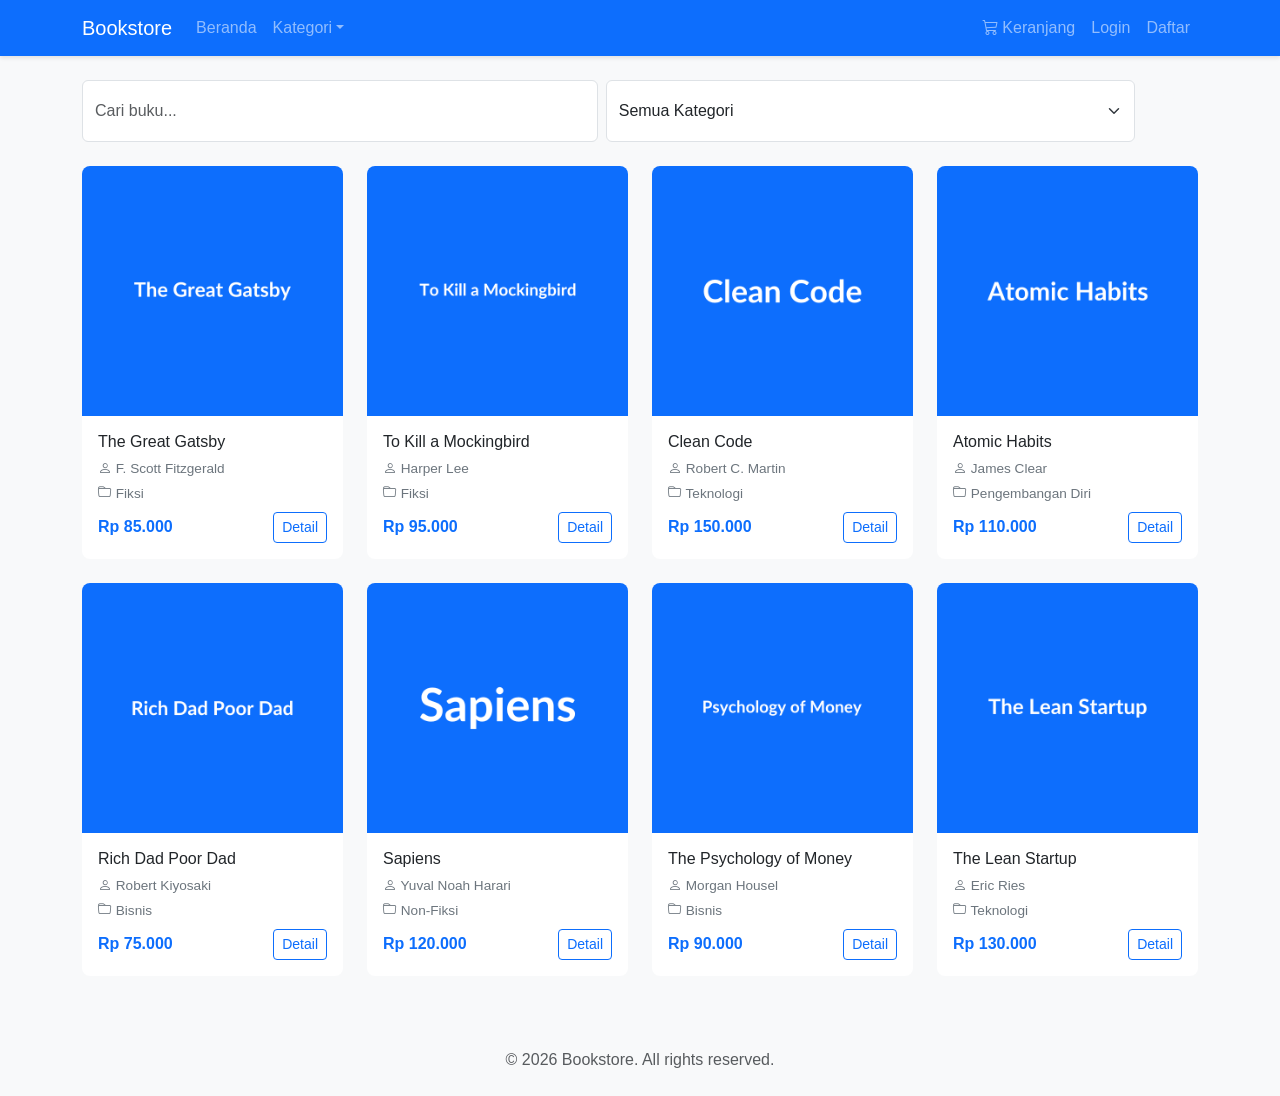
<file: index.html>
<!DOCTYPE html>
<html lang="id">
<head>
    <meta charset="UTF-8">
    <meta name="viewport" content="width=device-width, initial-scale=1.0">
    <title>Bookstore</title>
    <link href="https://cdn.jsdelivr.net/npm/bootstrap@5.3.0/dist/css/bootstrap.min.css" rel="stylesheet">
    <link rel="stylesheet" href="https://cdn.jsdelivr.net/npm/bootstrap-icons@1.10.0/font/bootstrap-icons.css">
    <link rel="stylesheet" href="assets/css/style.css">
</head>
<body>

<div id="site-header"></div>
<main class="container my-4" id="main"></main>
<div id="site-footer"></div>

<script src="https://cdn.jsdelivr.net/npm/bootstrap@5.3.0/dist/js/bootstrap.bundle.min.js"></script>
<script src="assets/js/app.js"></script>
<script>
(function () {

App.layout(false);
var main = document.getElementById('main');

var q = new URLSearchParams(location.search);
var search = (q.get('search') || '').trim();
var category = parseInt(q.get('category'), 10) || 0;
var d = App.db();
var cats = d.categories.slice().sort(function (a, b) { return a.name.localeCompare(b.name); });
var books = d.books.filter(function (b) {
    if (search && b.title.toLowerCase().indexOf(search.toLowerCase()) < 0) return false;
    if (category > 0 && b.category_id != category) return false;
    return true;
}).sort(function (a, b) { return a.created_at < b.created_at ? 1 : a.created_at > b.created_at ? -1 : a.id - b.id; });

var html = '<div class="row mb-4"><div class="col-12">' +
    '<form method="GET" action="index.html" class="d-flex gap-2">' +
    '<input type="text" name="search" class="form-control" placeholder="Cari buku..." value="' + App.esc(search) + '">' +
    '<select name="category" class="form-select" onchange="this.form.submit()"><option value="0">Semua Kategori</option>' +
    cats.map(function (c) { return '<option value="' + c.id + '"' + (category == c.id ? ' selected' : '') + '>' + App.esc(c.name) + '</option>'; }).join('') +
    '</select><button type="submit" class="btn btn-outline-light"><i class="bi bi-search"></i> Cari</button></form></div></div>';

var flash = App.getFlash('message');
if (flash) html += '<div class="alert alert-success alert-dismissible fade show flash-message" role="alert">' + flash +
    '<button type="button" class="btn-close" data-bs-dismiss="alert"></button></div>';

if (books.length) {
    html += '<div class="row row-cols-1 row-cols-sm-2 row-cols-md-3 row-cols-lg-4 g-4">' + books.map(function (b) {
        return '<div class="col"><div class="card book-card h-100">' +
            '<img src="' + App.imgSrc(b.image) + '" class="book-img card-img-top" alt="' + App.esc(b.title) + '">' +
            '<div class="card-body d-flex flex-column"><h6 class="card-title">' + App.esc(b.title) + '</h6>' +
            '<p class="book-meta mb-1"><i class="bi bi-person"></i> ' + App.esc(b.author) + '</p>' +
            '<p class="book-meta mb-2"><i class="bi bi-folder"></i> ' + App.esc(App.catName(b.category_id)) + '</p>' +
            '<div class="mt-auto d-flex justify-content-between align-items-center">' +
            '<span class="book-price">' + App.rp(b.price) + '</span>' +
            '<a href="detail.html?id=' + b.id + '" class="btn btn-sm btn-outline-primary">Detail</a></div></div></div></div>';
    }).join('') + '</div>';
} else {
    html += '<div class="text-center py-5"><i class="bi bi-book display-1 text-muted"></i><p class="text-muted mt-3">Tidak ada buku ditemukan.</p></div>';
}
main.innerHTML = html;

})();
</script>
</body>
</html>
</file>
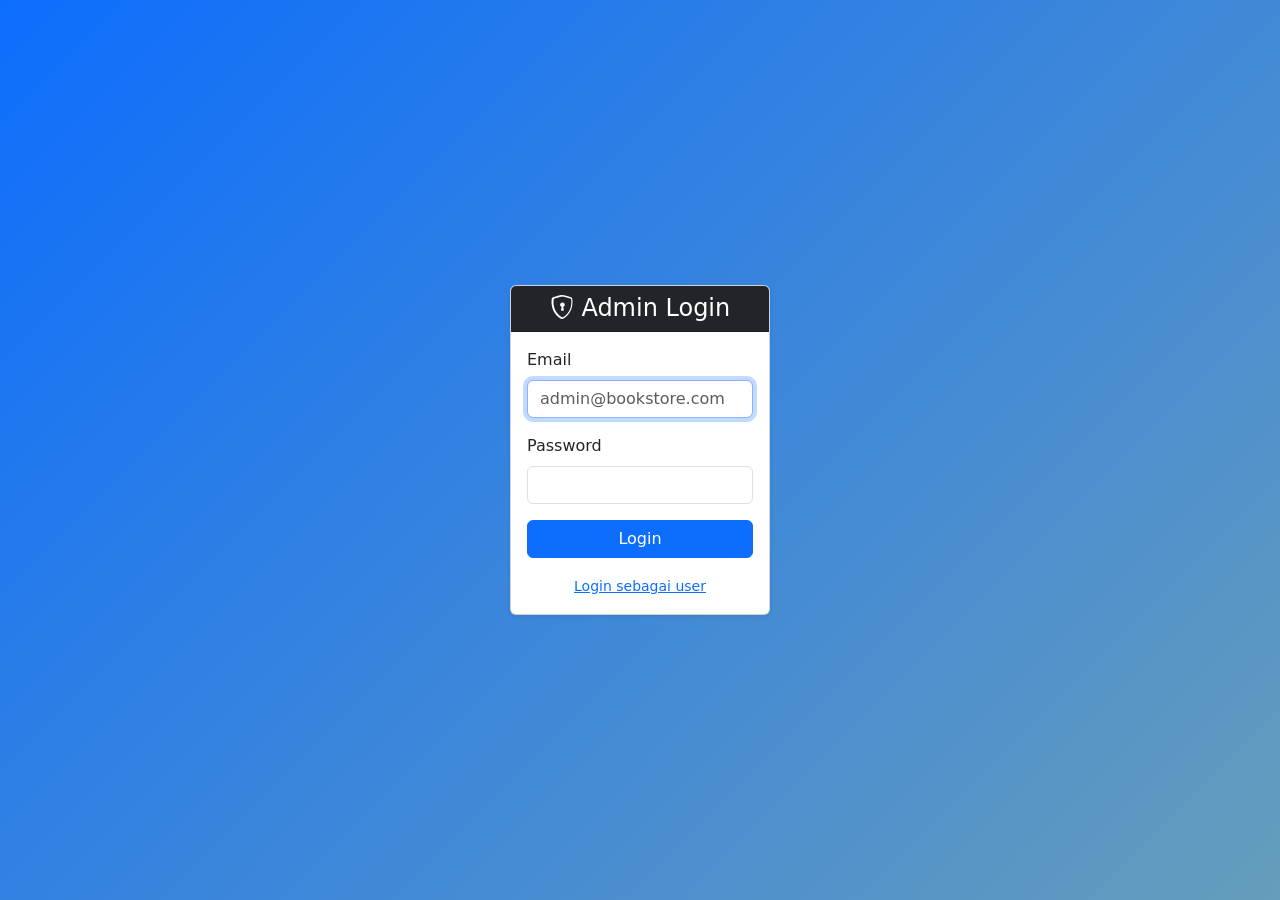
<file: admin/index.html>
<!DOCTYPE html>
<html lang="id">
<head>
    <meta charset="UTF-8">
    <meta name="viewport" content="width=device-width, initial-scale=1.0">
    <title>Admin Panel - Bookstore</title>
    <link href="https://cdn.jsdelivr.net/npm/bootstrap@5.3.0/dist/css/bootstrap.min.css" rel="stylesheet">
    <link rel="stylesheet" href="https://cdn.jsdelivr.net/npm/bootstrap-icons@1.10.0/font/bootstrap-icons.css">
    <link rel="stylesheet" href="../assets/css/style.css">
</head>
<body>

<div id="site-header"></div>
<div class="container-fluid my-4" id="main"></div>
<div id="site-footer"></div>

<script src="https://cdn.jsdelivr.net/npm/bootstrap@5.3.0/dist/js/bootstrap.bundle.min.js"></script>
<script src="../assets/js/app.js"></script>
<script>
(function () {
if (!App.isAdmin()) { App.redirect("login.html"); return; }
App.layout(true);
var main = document.getElementById('main');

var d = App.db();
function stat(icon, color, n, label) {
    return '<div class="col-6 col-md-3"><div class="card text-center shadow-sm"><div class="card-body">' +
        '<i class="bi bi-' + icon + ' display-4 text-' + color + ' mb-2"></i><h2 class="fw-bold">' + n + '</h2><p class="text-muted mb-0">' + label + '</p></div></div></div>';
}
main.innerHTML = '<div class="row mb-4"><div class="col-12"><h1 class="mb-3"><i class="bi bi-speedometer2"></i> Dashboard</h1>' +
    '<p class="text-muted">Selamat datang, <strong>' + App.esc(App.getUserName()) + '</strong></p></div></div>' +
    '<div class="row g-3 mb-4">' + stat('book', 'primary', d.books.length, 'Buku') + stat('folder', 'info', d.categories.length, 'Kategori') +
    stat('person-circle', 'success', d.users.length, 'Pengguna') + stat('receipt', 'warning', d.orders.length, 'Pesanan') + '</div>' +
    '<div class="row"><div class="col-12"><div class="card shadow-sm"><div class="card-header"><h5 class="mb-0"><i class="bi bi-lightbulb"></i> Quick Actions</h5></div>' +
    '<div class="card-body"><a href="books.html" class="btn btn-outline-primary">Kelola Buku</a> ' +
    '<a href="categories.html" class="btn btn-outline-info">Kelola Kategori</a> ' +
    '<a href="orders.html" class="btn btn-outline-warning">Lihat Pesanan</a> ' +
    '<a href="../logout.html" class="btn btn-outline-secondary">Keluar</a></div></div></div></div>';

})();
</script>
</body>
</html>
</file>
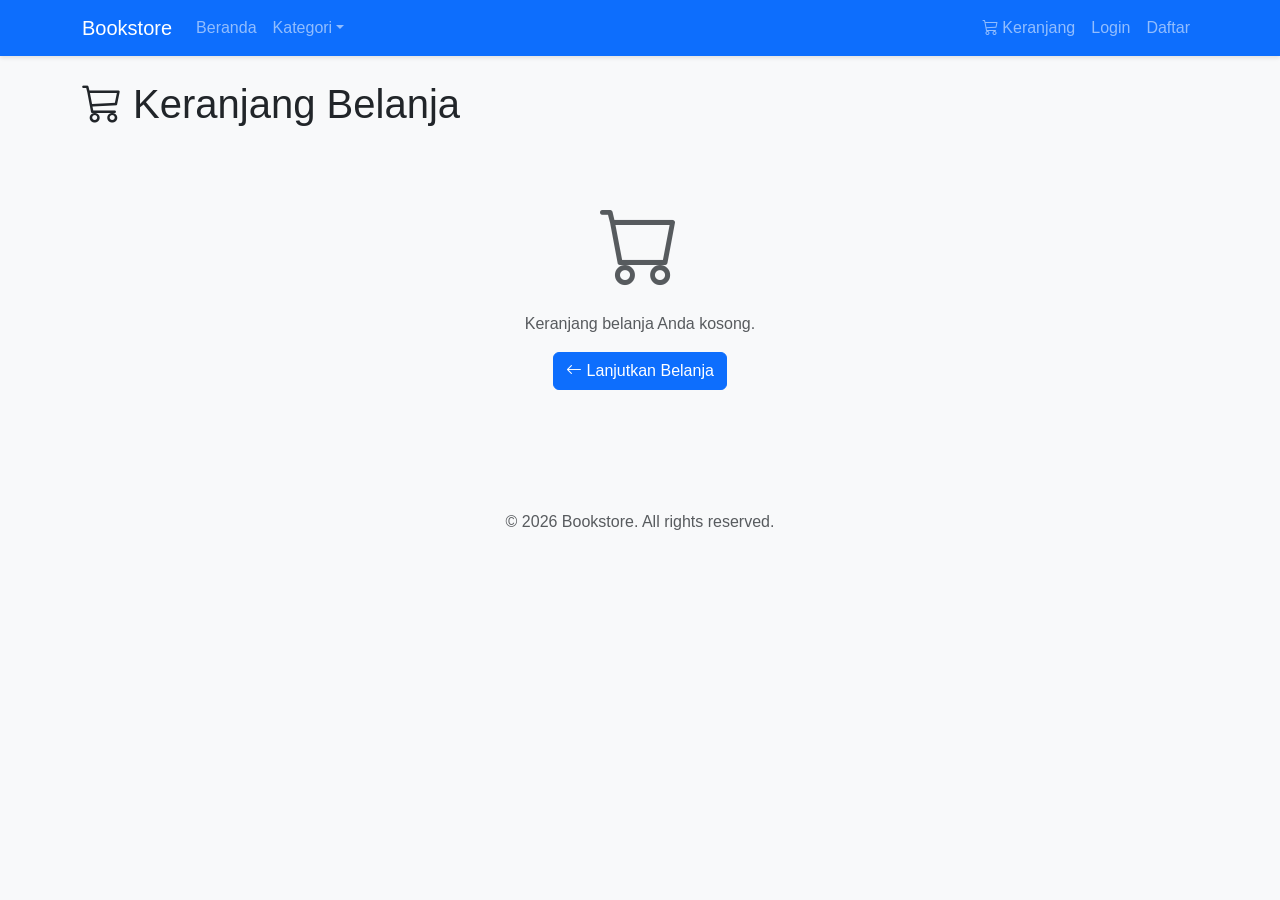
<file: cart.html>
<!DOCTYPE html>
<html lang="id">
<head>
    <meta charset="UTF-8">
    <meta name="viewport" content="width=device-width, initial-scale=1.0">
    <title>Bookstore</title>
    <link href="https://cdn.jsdelivr.net/npm/bootstrap@5.3.0/dist/css/bootstrap.min.css" rel="stylesheet">
    <link rel="stylesheet" href="https://cdn.jsdelivr.net/npm/bootstrap-icons@1.10.0/font/bootstrap-icons.css">
    <link rel="stylesheet" href="assets/css/style.css">
</head>
<body>

<div id="site-header"></div>
<main class="container my-4" id="main"></main>
<div id="site-footer"></div>

<script src="https://cdn.jsdelivr.net/npm/bootstrap@5.3.0/dist/js/bootstrap.bundle.min.js"></script>
<script src="assets/js/app.js"></script>
<script>
(function () {

App.layout(false);
var main = document.getElementById('main');

var cart = App.sess().cart;
var ids = Object.keys(cart);
var html = '<h1 class="mb-4"><i class="bi bi-cart3"></i> Keranjang Belanja</h1>';
if (!ids.length) {
    html += '<div class="text-center py-5"><i class="bi bi-cart display-1 text-muted"></i>' +
        '<p class="text-muted mt-3">Keranjang belanja Anda kosong.</p>' +
        '<a href="index.html" class="btn btn-primary"><i class="bi bi-arrow-left"></i> Lanjutkan Belanja</a></div>';
} else {
    html += '<div class="table-responsive"><table class="table table-hover align-middle cart-table"><thead class="table-light"><tr>' +
        '<th scope="col">#</th><th scope="col">Buku</th><th scope="col">Harga</th><th scope="col">Jumlah</th><th scope="col">Subtotal</th><th scope="col" class="text-end">Aksi</th></tr></thead><tbody>';
    ids.forEach(function (id, i) {
        var it = cart[id];
        html += '<tr><td>' + (i + 1) + '</td><td><strong>' + App.esc(it.title) + '</strong></td><td>' + App.rp(it.price) + '</td>' +
            '<td><input type="number" class="form-control qty-input" data-book-id="' + id + '" value="' + it.quantity + '" min="1" style="max-width: 80px;"></td>' +
            '<td>' + App.rp(it.price * it.quantity) + '</td><td class="text-end">' +
            '<button class="btn btn-sm btn-outline-danger remove-from-cart" data-book-id="' + id + '"><i class="bi bi-trash"></i> Hapus</button></td></tr>';
    });
    html += '<tr class="table-active"><td colspan="4" class="fw-bold text-end">Total:</td>' +
        '<td colspan="2" class="fw-bold fs-5 book-price">' + App.rp(App.cartTotal()) + '</td></tr></tbody></table></div>' +
        '<div class="d-flex justify-content-between mt-4"><a href="index.html" class="btn btn-outline-secondary"><i class="bi bi-arrow-left"></i> Lanjutkan Belanja</a>' +
        '<a href="checkout.html" class="btn btn-primary btn-lg"><i class="bi bi-credit-card"></i> Checkout</a></div>';
}
main.innerHTML = html;

main.querySelectorAll('.qty-input').forEach(function (inp) {
    inp.addEventListener('change', function () {
        var qty = parseInt(this.value, 10) || 1;
        if (qty < 1) qty = 1;
        var c = App.sess().cart[this.dataset.bookId];
        if (c) { c.quantity = qty; App.saveSess(); }
        location.reload();
    });
});
main.querySelectorAll('.remove-from-cart').forEach(function (btn) {
    btn.addEventListener('click', function (e) {
        e.preventDefault();
        if (confirm('Apakah Anda yakin ingin menghapus buku ini dari keranjang?')) {
            delete App.sess().cart[this.dataset.bookId];
            App.saveSess();
            location.reload();
        }
    });
});

})();
</script>
</body>
</html>
</file>
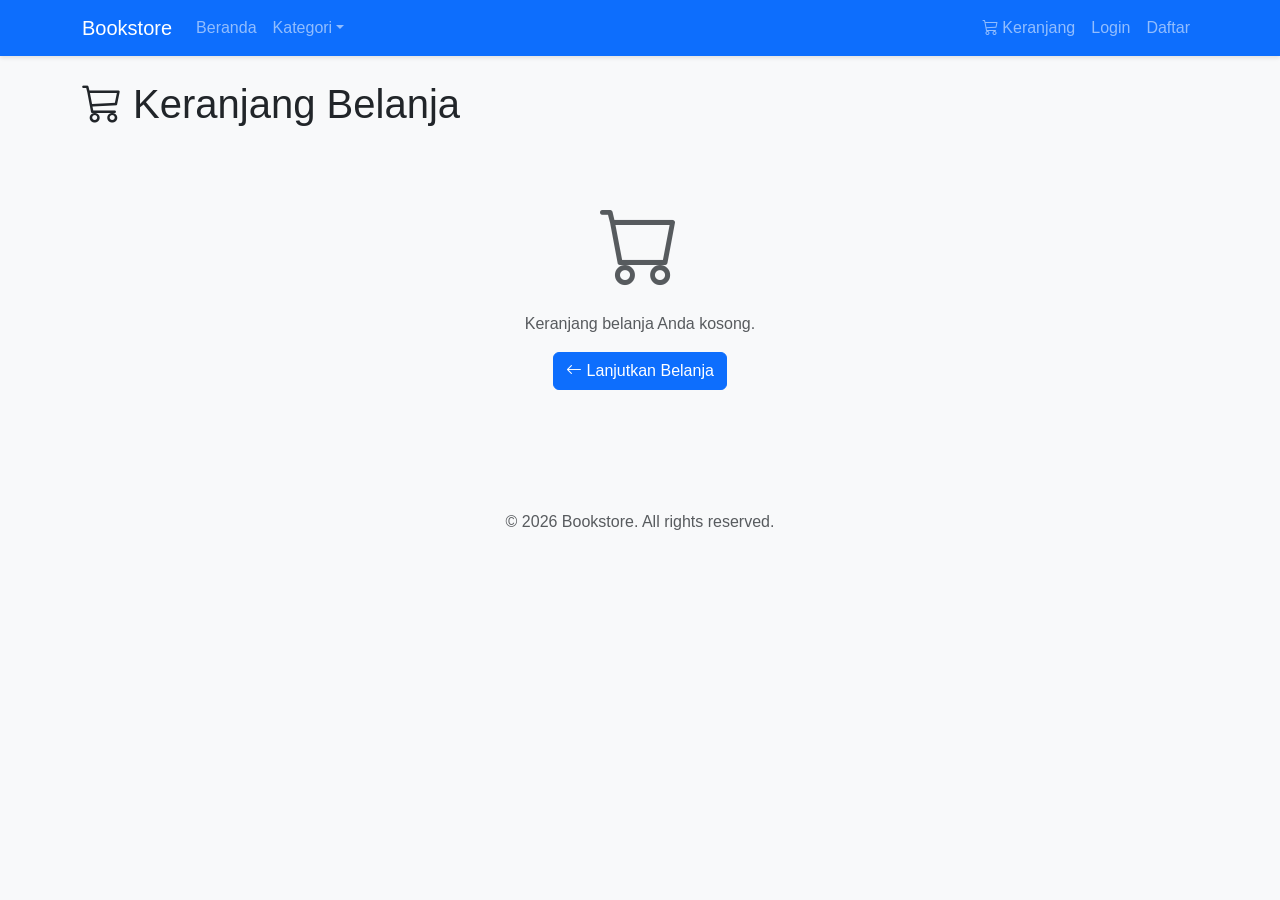
<file: checkout.html>
<!DOCTYPE html>
<html lang="id">
<head>
    <meta charset="UTF-8">
    <meta name="viewport" content="width=device-width, initial-scale=1.0">
    <title>Bookstore</title>
    <link href="https://cdn.jsdelivr.net/npm/bootstrap@5.3.0/dist/css/bootstrap.min.css" rel="stylesheet">
    <link rel="stylesheet" href="https://cdn.jsdelivr.net/npm/bootstrap-icons@1.10.0/font/bootstrap-icons.css">
    <link rel="stylesheet" href="assets/css/style.css">
</head>
<body>

<div id="site-header"></div>
<main class="container my-4" id="main"></main>
<div id="site-footer"></div>

<script src="https://cdn.jsdelivr.net/npm/bootstrap@5.3.0/dist/js/bootstrap.bundle.min.js"></script>
<script src="assets/js/app.js"></script>
<script>
(function () {

App.layout(false);
var main = document.getElementById('main');

var cart = App.sess().cart;
if (!Object.keys(cart).length) { App.setFlash('message', 'Keranjang belanja Anda kosong.'); App.redirect('cart.html'); return; }
var total = App.cartTotal();
var vals = { name: App.getUserName() || '', email: '', address: '', phone: '' };
if (App.isLoggedIn()) {
    var u = App.byId(App.db().users, App.getUserId());
    if (u) { vals.name = u.name; vals.email = u.email; }
}

function render(errors) {
    var items = Object.keys(cart).map(function (id) {
        var it = cart[id];
        return '<li class="list-group-item d-flex justify-content-between"><span>' + App.esc(it.title) + ' (x' + it.quantity + ')</span><span>' + App.rp(it.price * it.quantity) + '</span></li>';
    }).join('');
    main.innerHTML = '<div class="row"><div class="col-lg-8"><div class="card shadow-sm mb-4">' +
        '<div class="card-header bg-primary text-white"><h4 class="mb-0"><i class="bi bi-credit-card"></i> Form Checkout</h4></div><div class="card-body">' +
        App.alertList('danger', errors, false) +
        '<form id="coForm" novalidate>' +
        '<div class="mb-3"><label class="form-label">Nama Lengkap</label><input type="text" name="name" class="form-control" value="' + App.esc(vals.name) + '" required></div>' +
        '<div class="mb-3"><label class="form-label">Email</label><input type="email" name="email" class="form-control" value="' + App.esc(vals.email) + '" required></div>' +
        '<div class="mb-3"><label class="form-label">Alamat Lengkap</label><textarea name="address" class="form-control" rows="3" placeholder="Masukkan alamat lengkap..." required>' + App.esc(vals.address) + '</textarea></div>' +
        '<div class="mb-3"><label class="form-label">Nomor Telepon</label><input type="tel" name="phone" class="form-control" placeholder="08xx-xxxx-xxxx" value="' + App.esc(vals.phone) + '" required></div>' +
        '<button type="submit" class="btn btn-success btn-lg w-100"><i class="bi bi-check-circle"></i> Buat Pesanan</button></form></div></div></div>' +
        '<div class="col-lg-4"><div class="card shadow-sm order-summary"><div class="card-header"><h4 class="mb-0"><i class="bi bi-receipt"></i> Ringkasan Pesanan</h4></div>' +
        '<div class="card-body"><ul class="list-group list-group-flush">' + items +
        '<li class="list-group-item d-flex justify-content-between fw-bold mt-2"><span>Total:</span><span class="book-price fs-5">' + App.rp(total) + '</span></li></ul></div></div></div></div>';

    document.getElementById('coForm').addEventListener('submit', function (e) {
        e.preventDefault();
        var f = this, errs = [];
        vals = { name: f.elements['name'].value.trim(), email: f.email.value.trim(), address: f.address.value.trim(), phone: f.phone.value.trim() };
        if (!vals.name) errs.push('Nama lengkap wajib diisi.');
        if (!vals.email) errs.push('Email wajib diisi.');
        else if (!App.validEmail(vals.email)) errs.push('Format email tidak valid.');
        if (!vals.address) errs.push('Alamat wajib diisi.');
        if (!vals.phone) errs.push('Nomor telepon wajib diisi.');
        if (errs.length) { render(errs); return; }

        var d = App.db(), orderId = App.nextId('orders');
        d.orders.push({ id: orderId, user_id: App.isLoggedIn() ? App.getUserId() : null, name: vals.name, email: vals.email,
            address: vals.address, phone: vals.phone, total_amount: total, status: 'pending', created_at: new Date().toISOString() });
        Object.keys(cart).forEach(function (bid) {
            d.order_details.push({ id: App.nextId('order_details'), order_id: orderId, book_id: parseInt(bid, 10), quantity: cart[bid].quantity, price: cart[bid].price });
        });
        App.save();
        App.sess().cart = {};
        App.saveSess();
        App.setFlash('message', 'Pesanan Anda berhasil dibuat! Nomor pesanan: ' + orderId);
        App.redirect('index.html');
    });
}
render([]);

})();
</script>
</body>
</html>
</file>
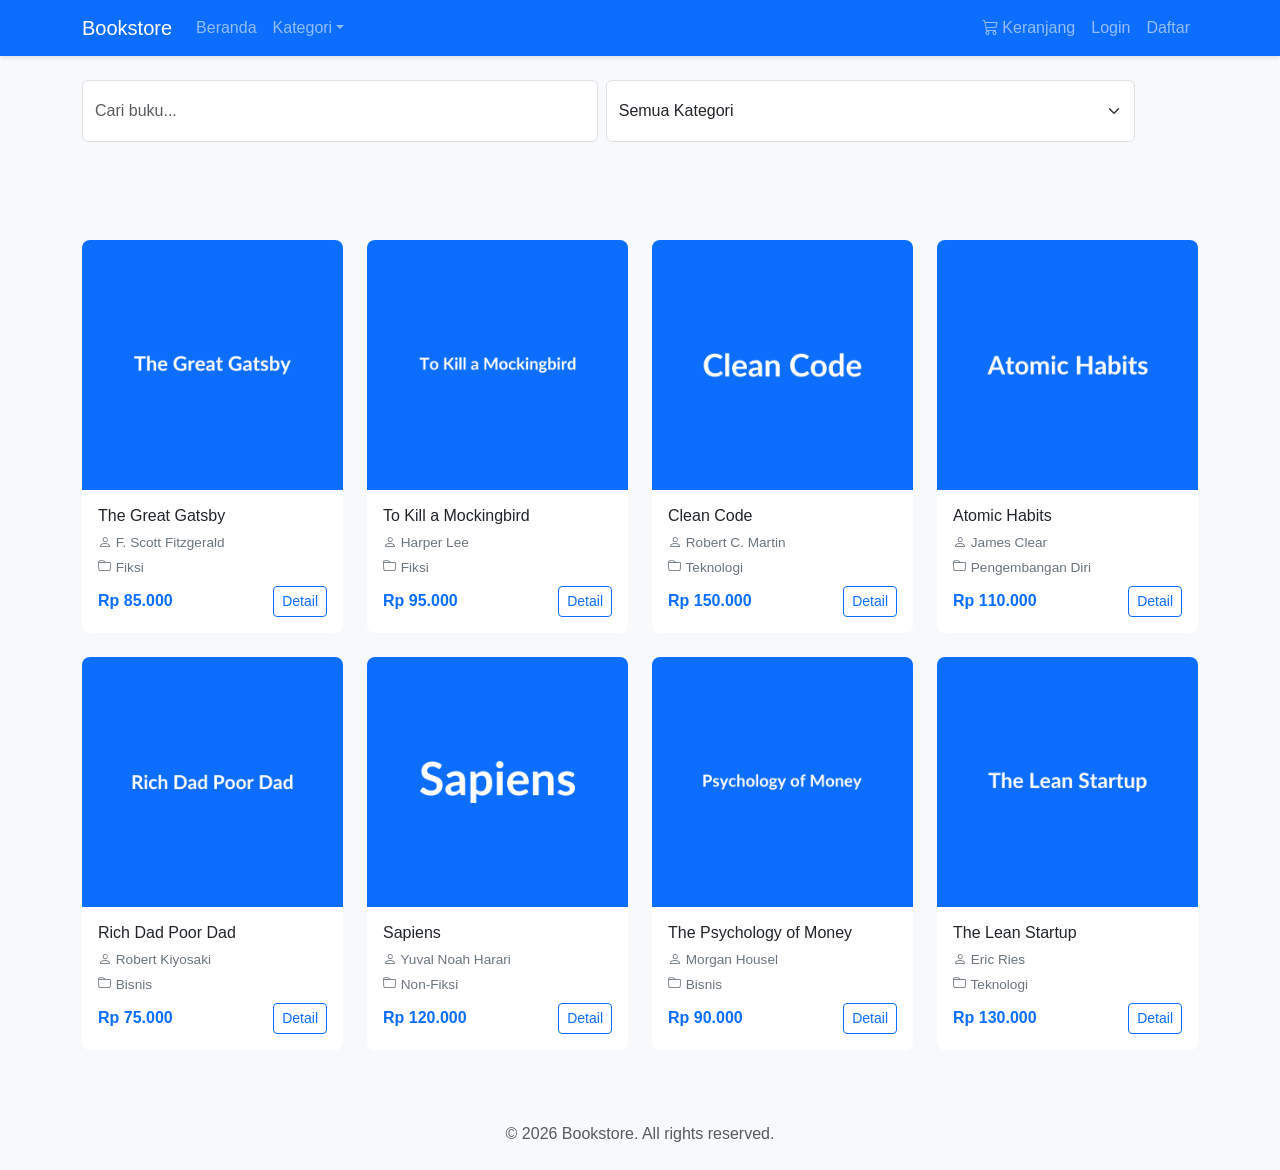
<file: detail.html>
<!DOCTYPE html>
<html lang="id">
<head>
    <meta charset="UTF-8">
    <meta name="viewport" content="width=device-width, initial-scale=1.0">
    <title>Bookstore</title>
    <link href="https://cdn.jsdelivr.net/npm/bootstrap@5.3.0/dist/css/bootstrap.min.css" rel="stylesheet">
    <link rel="stylesheet" href="https://cdn.jsdelivr.net/npm/bootstrap-icons@1.10.0/font/bootstrap-icons.css">
    <link rel="stylesheet" href="assets/css/style.css">
</head>
<body>

<div id="site-header"></div>
<main class="container my-4" id="main"></main>
<div id="site-footer"></div>

<script src="https://cdn.jsdelivr.net/npm/bootstrap@5.3.0/dist/js/bootstrap.bundle.min.js"></script>
<script src="assets/js/app.js"></script>
<script>
(function () {

App.layout(false);
var main = document.getElementById('main');

var id = parseInt(new URLSearchParams(location.search).get('id'), 10) || 0;
if (id <= 0) { App.redirect('index.html'); return; }
var book = App.byId(App.db().books, id);
if (!book) { App.setFlash('message', 'Buku tidak ditemukan.'); App.redirect('index.html'); return; }

main.innerHTML = '<div class="row"><div class="col-md-4">' +
    '<img src="' + App.imgSrc(book.image) + '" class="img-fluid rounded shadow-sm" alt="' + App.esc(book.title) + '"></div>' +
    '<div class="col-md-8"><h1 class="mb-3">' + App.esc(book.title) + '</h1>' +
    '<p class="text-muted"><i class="bi bi-person"></i> Penulis: <strong>' + App.esc(book.author) + '</strong></p>' +
    '<p class="text-muted"><i class="bi bi-folder"></i> Kategori: <strong>' + App.esc(App.catName(book.category_id)) + '</strong></p>' +
    '<h3 class="book-price my-4">' + App.rp(book.price) + '</h3>' +
    '<div class="my-4"><h5>Deskripsi</h5><p>' + App.nl2br(book.description) + '</p></div>' +
    '<form id="addForm" class="d-flex align-items-center gap-3">' +
    '<input type="number" name="quantity" value="1" min="1" class="form-control" style="max-width: 80px;">' +
    '<button type="submit" class="btn btn-primary"><i class="bi bi-cart-plus"></i> Tambah ke Keranjang</button></form>' +
    (!App.isLoggedIn() ? '<div class="alert alert-info mt-3 mb-0"><a href="login.html" class="alert-link fw-bold">Login</a> untuk proses checkout yang lebih cepat.</div>' : '') +
    '<a href="index.html" class="btn btn-outline-secondary mt-3"><i class="bi bi-arrow-left"></i> Kembali</a></div></div>';

document.getElementById('addForm').addEventListener('submit', function (e) {
    e.preventDefault();
    var qty = parseInt(this.quantity.value, 10) || 1;
    if (qty < 1) qty = 1;
    var cart = App.sess().cart;
    if (cart[book.id]) cart[book.id].quantity += qty;
    else cart[book.id] = { book_id: book.id, title: book.title, price: book.price, quantity: qty };
    App.saveSess();
    App.setFlash('message', 'Buku berhasil ditambahkan ke keranjang!');
    App.redirect('cart.html');
});

})();
</script>
</body>
</html>
</file>
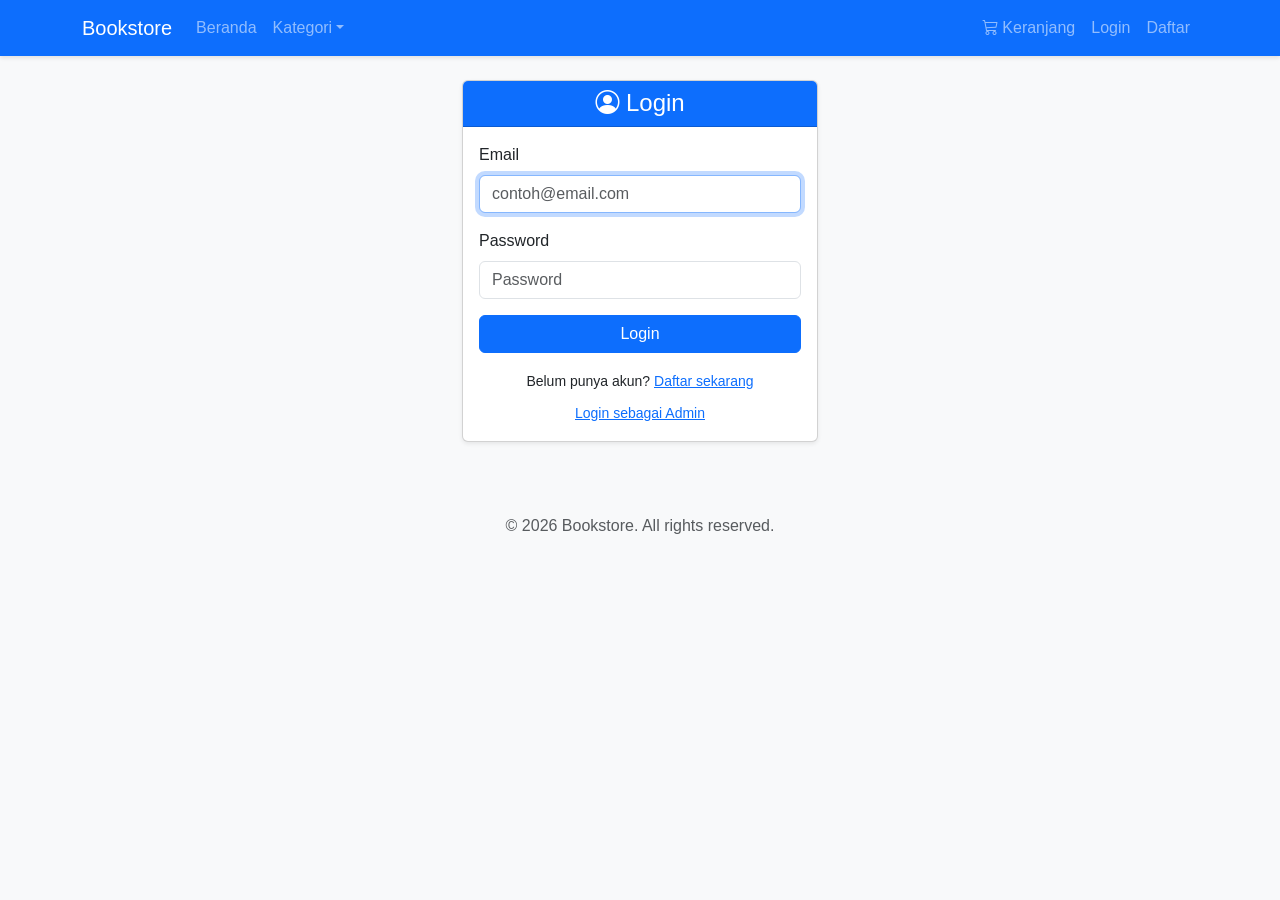
<file: login.html>
<!DOCTYPE html>
<html lang="id">
<head>
    <meta charset="UTF-8">
    <meta name="viewport" content="width=device-width, initial-scale=1.0">
    <title>Bookstore</title>
    <link href="https://cdn.jsdelivr.net/npm/bootstrap@5.3.0/dist/css/bootstrap.min.css" rel="stylesheet">
    <link rel="stylesheet" href="https://cdn.jsdelivr.net/npm/bootstrap-icons@1.10.0/font/bootstrap-icons.css">
    <link rel="stylesheet" href="assets/css/style.css">
</head>
<body>

<div id="site-header"></div>
<main class="container my-4" id="main"></main>
<div id="site-footer"></div>

<script src="https://cdn.jsdelivr.net/npm/bootstrap@5.3.0/dist/js/bootstrap.bundle.min.js"></script>
<script src="assets/js/app.js"></script>
<script>
(function () {

App.layout(false);
var main = document.getElementById('main');

if (App.isLoggedIn()) { App.redirect('index.html'); return; }
function render(errors) {
    main.innerHTML = '<div class="row justify-content-center"><div class="col-md-6 col-lg-4"><div class="card shadow-sm">' +
        '<div class="card-header text-center bg-primary text-white"><h4 class="mb-0"><i class="bi bi-person-circle"></i> Login</h4></div><div class="card-body">' +
        App.alertList('danger', errors, false) +
        '<form id="loginForm" novalidate>' +
        '<div class="mb-3"><label class="form-label">Email</label><input type="email" name="email" class="form-control" placeholder="contoh@email.com" required autofocus></div>' +
        '<div class="mb-3"><label class="form-label">Password</label><input type="password" name="password" class="form-control" placeholder="Password" required></div>' +
        '<button type="submit" class="btn btn-primary w-100">Login</button></form>' +
        '<div class="text-center mt-3"><small>Belum punya akun? <a href="register.html">Daftar sekarang</a></small></div>' +
        '<div class="text-center mt-2"><small><a href="admin/login.html">Login sebagai Admin</a></small></div></div></div></div></div>';
    document.getElementById('loginForm').addEventListener('submit', function (e) {
        e.preventDefault();
        var email = this.email.value.trim(), pw = this.password.value, errs = [];
        if (!email) errs.push('Email wajib diisi.');
        if (!pw) errs.push('Password wajib diisi.');
        if (!errs.length) {
            var user = App.db().users.filter(function (u) { return u.email.toLowerCase() === email.toLowerCase(); })[0];
            if (user && user.password === App.hashPw(pw)) {
                App.login(user);
                App.setFlash('message', 'Login berhasil! Selamat belanja di Bookstore.');
                App.redirect('index.html');
                return;
            }
            errs.push('Email atau password salah.');
        }
        render(errs);
    });
}
render([]);

})();
</script>
</body>
</html>
</file>
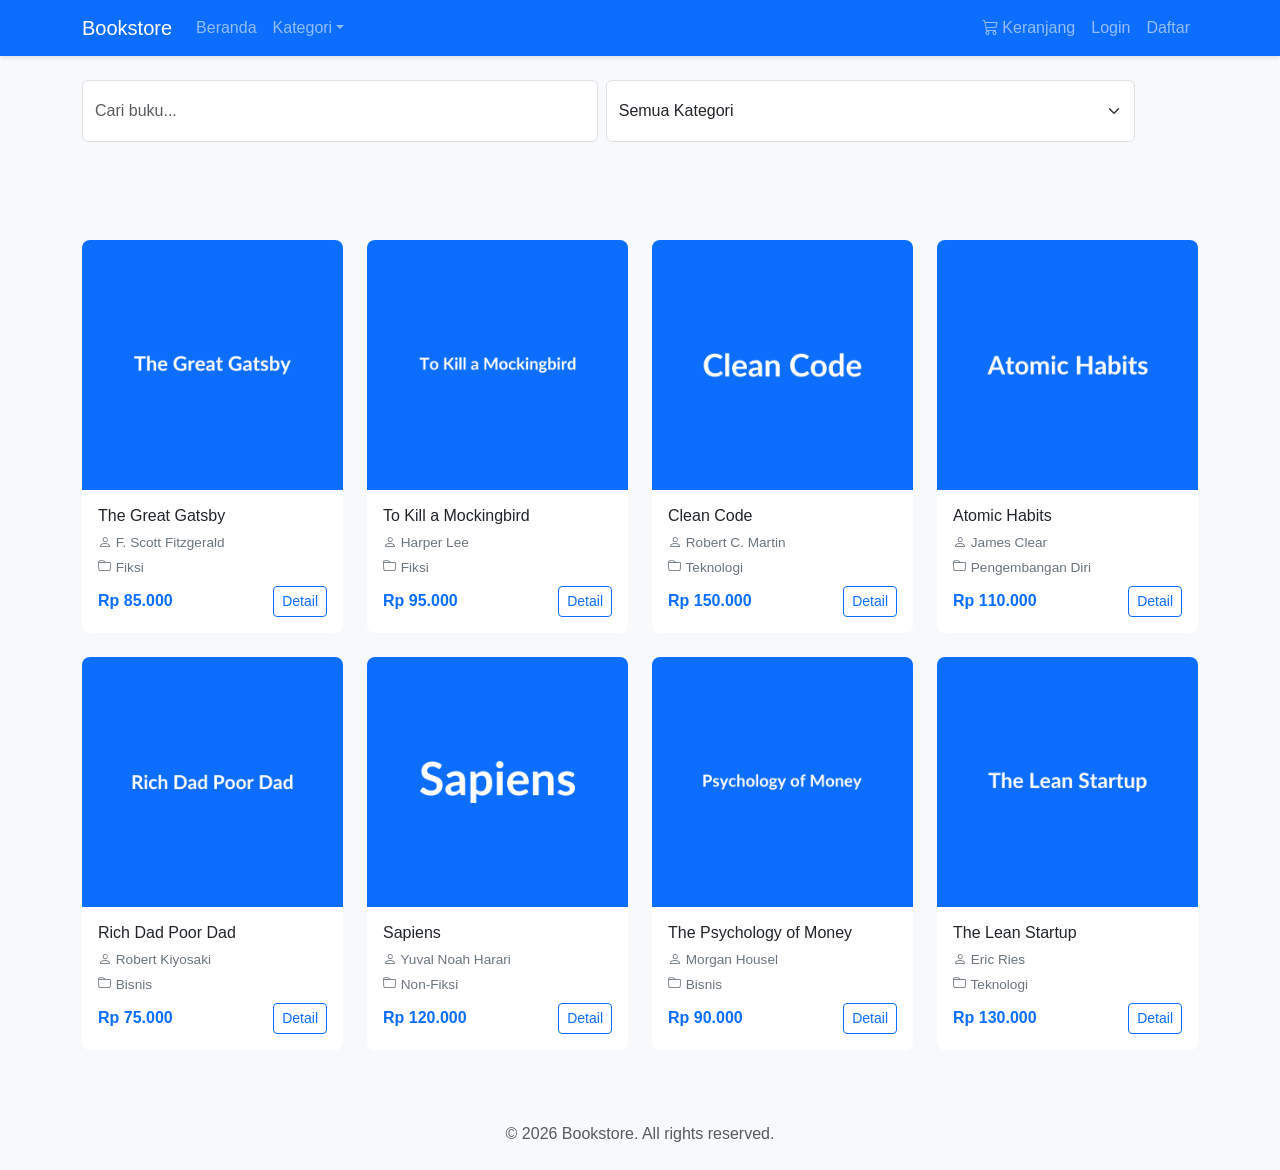
<file: logout.html>
<!DOCTYPE html>
<html lang="id">
<head>
    <meta charset="UTF-8">
    <meta name="viewport" content="width=device-width, initial-scale=1.0">
    <title>Bookstore</title>
</head>
<body>
<script src="assets/js/app.js"></script>
<script>
App.logout();
App.setFlash('message', 'Anda telah keluar. Sampai jumpa!');
App.redirect('index.html');
</script>
<noscript><a href="index.html">Kembali ke beranda</a></noscript>
</body>
</html>
</file>
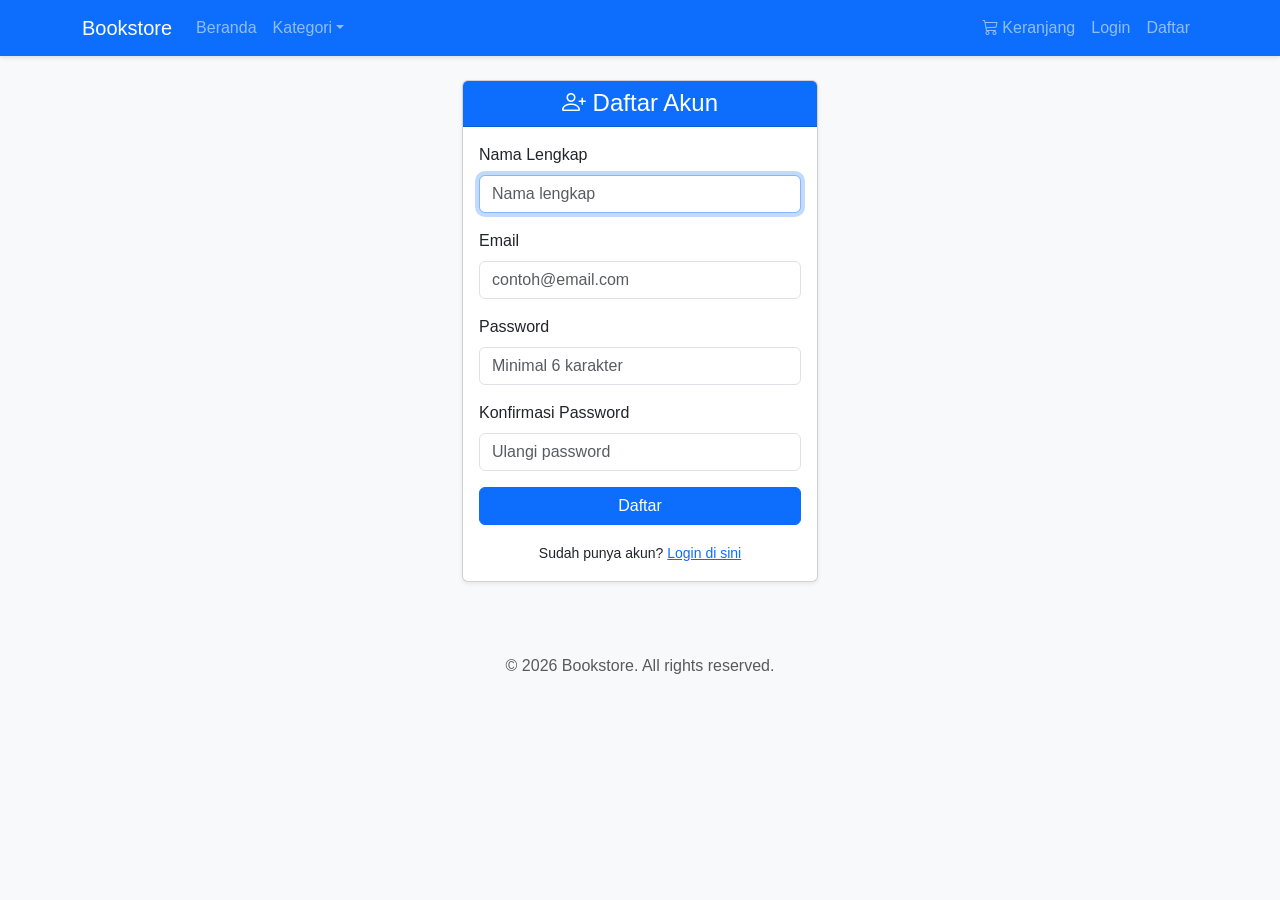
<file: register.html>
<!DOCTYPE html>
<html lang="id">
<head>
    <meta charset="UTF-8">
    <meta name="viewport" content="width=device-width, initial-scale=1.0">
    <title>Bookstore</title>
    <link href="https://cdn.jsdelivr.net/npm/bootstrap@5.3.0/dist/css/bootstrap.min.css" rel="stylesheet">
    <link rel="stylesheet" href="https://cdn.jsdelivr.net/npm/bootstrap-icons@1.10.0/font/bootstrap-icons.css">
    <link rel="stylesheet" href="assets/css/style.css">
</head>
<body>

<div id="site-header"></div>
<main class="container my-4" id="main"></main>
<div id="site-footer"></div>

<script src="https://cdn.jsdelivr.net/npm/bootstrap@5.3.0/dist/js/bootstrap.bundle.min.js"></script>
<script src="assets/js/app.js"></script>
<script>
(function () {

App.layout(false);
var main = document.getElementById('main');

if (App.isLoggedIn()) { App.redirect('index.html'); return; }
function render(errors) {
    main.innerHTML = '<div class="row justify-content-center"><div class="col-md-6 col-lg-4"><div class="card shadow-sm">' +
        '<div class="card-header text-center bg-primary text-white"><h4 class="mb-0"><i class="bi bi-person-plus"></i> Daftar Akun</h4></div><div class="card-body">' +
        App.alertList('danger', errors, false) +
        '<form id="regForm" novalidate>' +
        '<div class="mb-3"><label class="form-label">Nama Lengkap</label><input type="text" name="name" class="form-control" placeholder="Nama lengkap" required autofocus></div>' +
        '<div class="mb-3"><label class="form-label">Email</label><input type="email" name="email" class="form-control" placeholder="contoh@email.com" required></div>' +
        '<div class="mb-3"><label class="form-label">Password</label><input type="password" name="password" class="form-control" placeholder="Minimal 6 karakter" required></div>' +
        '<div class="mb-3"><label class="form-label">Konfirmasi Password</label><input type="password" name="confirm" class="form-control" placeholder="Ulangi password" required></div>' +
        '<button type="submit" class="btn btn-primary w-100">Daftar</button></form>' +
        '<div class="text-center mt-3"><small>Sudah punya akun? <a href="login.html">Login di sini</a></small></div></div></div></div></div>';
    document.getElementById('regForm').addEventListener('submit', function (e) {
        e.preventDefault();
        var name = this.elements['name'].value.trim(), email = this.email.value.trim(), pw = this.password.value, cf = this.confirm.value, errs = [];
        if (!name) errs.push('Nama lengkap wajib diisi.');
        if (!email) errs.push('Email wajib diisi.');
        else if (!App.validEmail(email)) errs.push('Format email tidak valid.');
        if (!pw) errs.push('Password wajib diisi.');
        if (pw !== cf) errs.push('Konfirmasi password tidak cocok.');
        var d = App.db();
        if (!errs.length && d.users.some(function (u) { return u.email.toLowerCase() === email.toLowerCase(); }))
            errs.push('Email sudah terdaftar. Silakan login.');
        if (errs.length) { render(errs); return; }
        d.users.push({ id: App.nextId('users'), name: name, email: email, password: App.hashPw(pw), role: 'user', created_at: new Date().toISOString() });
        App.save();
        App.setFlash('message', 'Registrasi berhasil! Silakan login.');
        App.redirect('login.html');
    });
}
render([]);

})();
</script>
</body>
</html>
</file>
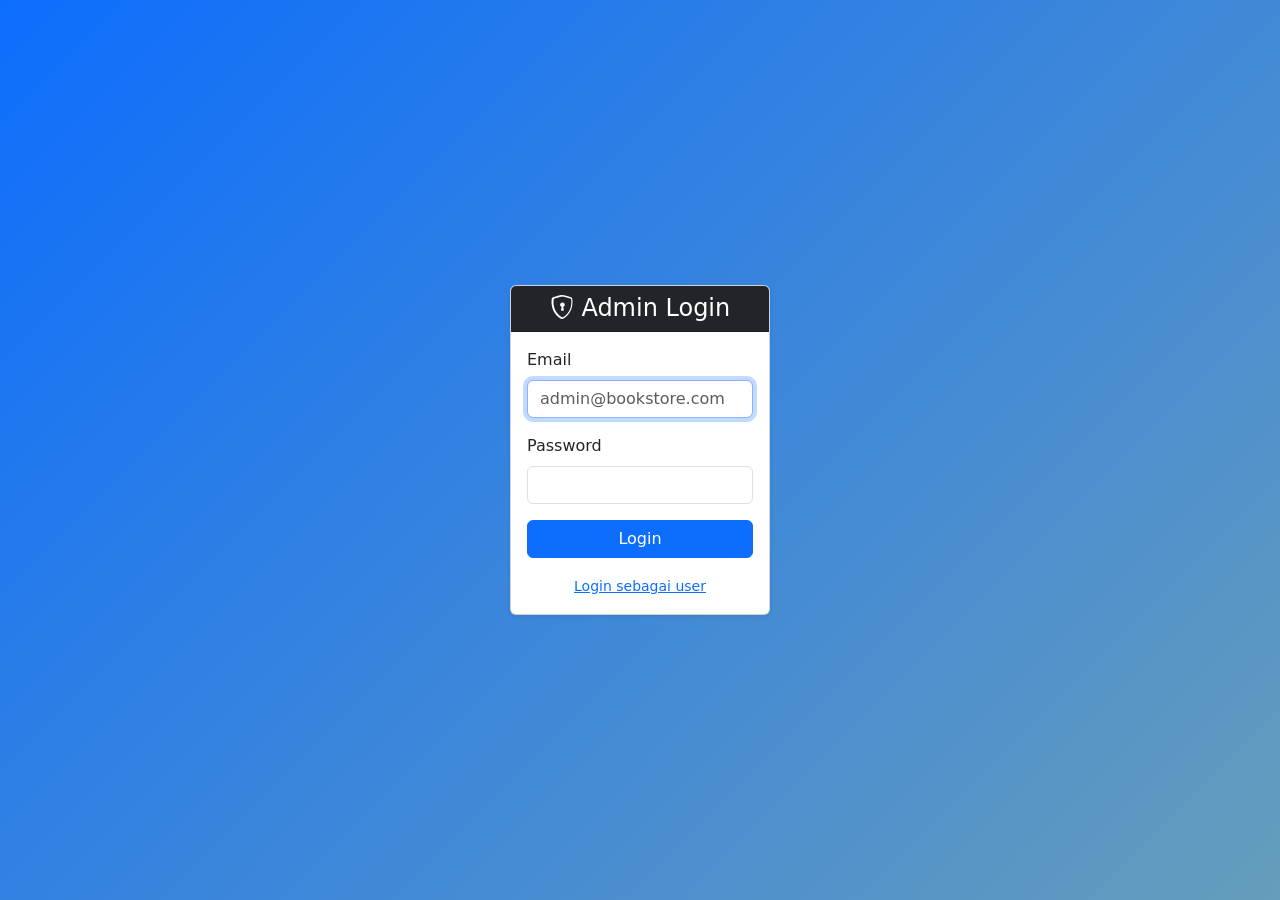
<file: admin/books.html>
<!DOCTYPE html>
<html lang="id">
<head>
    <meta charset="UTF-8">
    <meta name="viewport" content="width=device-width, initial-scale=1.0">
    <title>Admin Panel - Bookstore</title>
    <link href="https://cdn.jsdelivr.net/npm/bootstrap@5.3.0/dist/css/bootstrap.min.css" rel="stylesheet">
    <link rel="stylesheet" href="https://cdn.jsdelivr.net/npm/bootstrap-icons@1.10.0/font/bootstrap-icons.css">
    <link rel="stylesheet" href="../assets/css/style.css">
</head>
<body>

<div id="site-header"></div>
<div class="container-fluid my-4" id="main"></div>
<div id="site-footer"></div>

<script src="https://cdn.jsdelivr.net/npm/bootstrap@5.3.0/dist/js/bootstrap.bundle.min.js"></script>
<script src="../assets/js/app.js"></script>
<script>
(function () {
if (!App.isAdmin()) { App.redirect("login.html"); return; }
App.layout(true);
var main = document.getElementById('main');

var q = new URLSearchParams(location.search);
var st = { action: q.get('action') || 'list', success: '', errors: [] };
var d = App.db();
var editBook = null;
if (st.action === 'edit') { editBook = App.byId(d.books, parseInt(q.get('id'), 10) || 0); if (!editBook) st.action = 'list'; }

function render() {
    var edit = st.action === 'edit';
    var cats = d.categories.slice().sort(function (a, b) { return a.name.localeCompare(b.name); });
    var books = d.books.slice().sort(function (a, b) { return a.created_at < b.created_at ? 1 : a.created_at > b.created_at ? -1 : a.id - b.id; });
    var rows = books.length ? books.map(function (b, i) {
        return '<tr><td>' + (i + 1) + '</td><td><img src="' + App.imgSrc(b.image, '../') + '" alt="' + App.esc(b.title) + '" style="max-height: 60px;"></td>' +
            '<td>' + App.esc(b.title) + '</td><td>' + App.esc(b.author) + '</td><td>' + App.esc(App.catName(b.category_id)) + '</td><td>' + App.rp(b.price) + '</td>' +
            '<td class="text-center table-actions"><a href="books.html?action=edit&id=' + b.id + '" class="btn btn-sm btn-outline-primary" title="Edit"><i class="bi bi-pencil"></i></a>' +
            '<a href="#" data-del="' + b.id + '" class="btn btn-sm btn-outline-danger" title="Hapus"><i class="bi bi-trash"></i></a></td></tr>';
    }).join('') : '<tr><td colspan="7" class="text-center text-muted">Belum ada buku.</td></tr>';

    main.innerHTML = '<h1 class="mb-4"><i class="bi bi-book"></i> Kelola Buku</h1>' + App.alertOk(st.success) + App.alertList('danger', st.errors, true) +
        '<div class="card shadow-sm mb-4"><div class="card-header"><h5 class="mb-0"><i class="bi bi-' + (edit ? 'pencil' : 'plus') + '"></i> ' + (edit ? 'Edit Buku' : 'Tambah Buku Baru') + '</h5></div>' +
        '<div class="card-body"><form id="bookForm"><div class="row g-3">' +
        '<div class="col-md-6"><label class="form-label">Judul *</label><input type="text" name="title" class="form-control" value="' + (edit ? App.esc(editBook.title) : '') + '" required></div>' +
        '<div class="col-md-6"><label class="form-label">Penulis *</label><input type="text" name="author" class="form-control" value="' + (edit ? App.esc(editBook.author) : '') + '" required></div>' +
        '<div class="col-md-6"><label class="form-label">Kategori</label><select name="category_id" class="form-select"><option value="0">-- Pilih Kategori --</option>' +
        cats.map(function (c) { return '<option value="' + c.id + '"' + (edit && editBook.category_id == c.id ? ' selected' : '') + '>' + App.esc(c.name) + '</option>'; }).join('') + '</select></div>' +
        '<div class="col-md-6"><label class="form-label">Harga *</label><input type="number" name="price" class="form-control" min="0" step="1000" value="' + (edit ? editBook.price : '') + '" required></div>' +
        '<div class="col-12"><label class="form-label">Gambar Sampul</label><input type="file" name="image" class="form-control" accept=".jpg,.jpeg,.png,.gif">' +
        (edit && editBook.image ? '<div class="mt-2"><img src="' + App.imgSrc(editBook.image, '../') + '" alt="Current Image" style="max-height: 80px;"></div>' : '') + '</div>' +
        '<div class="col-12"><label class="form-label">Deskripsi *</label><textarea name="description" class="form-control" rows="4" required>' + (edit ? App.esc(editBook.description) : '') + '</textarea></div></div>' +
        '<button type="submit" class="btn btn-primary mt-3"><i class="bi bi-save"></i> ' + (edit ? 'Perbarui' : 'Simpan') + '</button>' +
        (edit ? ' <a href="books.html" class="btn btn-outline-secondary mt-3"><i class="bi bi-x"></i> Batal</a>' : '') + '</form></div></div>' +
        '<div class="table-responsive"><table class="table table-hover align-middle"><thead class="table-light"><tr><th>#</th><th>Gambar</th><th>Judul</th><th>Penulis</th><th>Kategori</th><th>Harga</th><th class="text-center">Aksi</th></tr></thead><tbody>' +
        rows + '</tbody></table></div>';

    document.getElementById('bookForm').addEventListener('submit', function (e) {
        e.preventDefault();
        var f = this.elements;
        var title = f['title'].value.trim(), author = f['author'].value.trim(), price = parseFloat(f['price'].value) || 0,
            desc = f['description'].value.trim(), cat = parseInt(f['category_id'].value, 10) || null, file = f['image'].files[0];
        st.errors = []; st.success = '';
        if (!title) st.errors.push('Judul buku wajib diisi.');
        if (!author) st.errors.push('Penulis wajib diisi.');
        if (price <= 0) st.errors.push('Harga tidak valid.');
        if (!desc) st.errors.push('Deskripsi wajib diisi.');
        if (st.errors.length) { render(); return; }

        function done(image) {
            if (edit) {
                editBook.title = title; editBook.author = author; editBook.category_id = cat; editBook.price = price; editBook.description = desc;
                if (image) editBook.image = image;
                st.success = 'Buku berhasil diperbarui!';
            } else {
                d.books.push({ id: App.nextId('books'), title: title, author: author, category_id: cat, price: price, description: desc,
                    image: image || 'no-image.jpg', created_at: new Date().toISOString() });
                st.success = 'Buku berhasil ditambahkan!';
            }
            try { App.save(); } catch (err) { st.success = ''; st.errors.push('Gagal menyimpan (penyimpanan browser penuh).'); }
            render();
        }
        if (file && /\.(jpe?g|png|gif)$/i.test(file.name)) App.readImage(file, function (url) { done(url); });
        else done(null);
    });
    main.querySelectorAll('[data-del]').forEach(function (a) {
        a.addEventListener('click', function (e) {
            e.preventDefault();
            if (!confirm('Hapus buku ini?')) return;
            var id = parseInt(this.dataset.del, 10);
            d.books = d.books.filter(function (b) { return b.id !== id; });
            d.order_details.forEach(function (od) { if (od.book_id === id) od.book_id = null; });
            App.save();
            st.errors = []; st.success = 'Buku berhasil dihapus!';
            if (edit && editBook && editBook.id === id) { st.action = 'list'; history.replaceState(null, '', 'books.html'); }
            render();
        });
    });
}
render();

})();
</script>
</body>
</html>
</file>
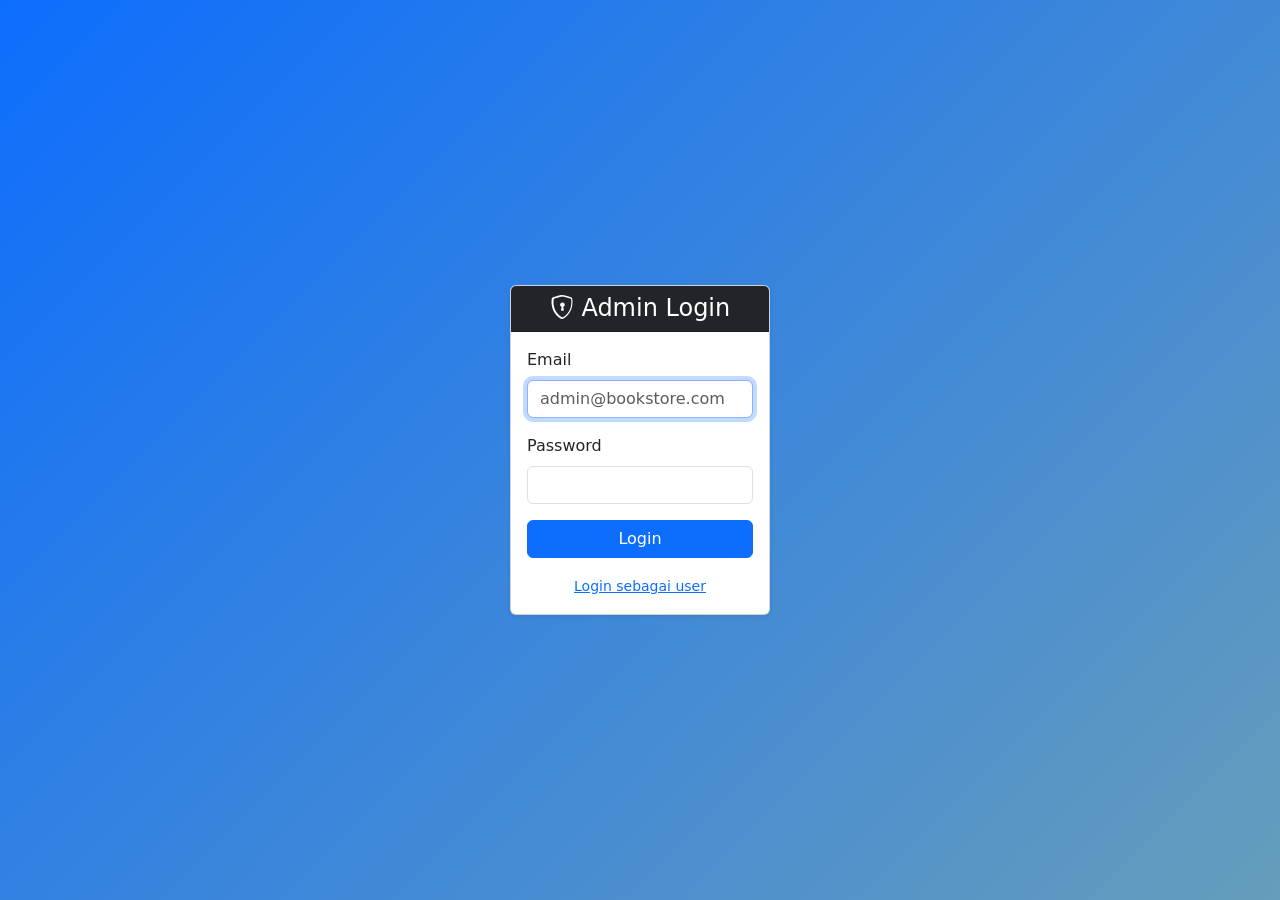
<file: admin/categories.html>
<!DOCTYPE html>
<html lang="id">
<head>
    <meta charset="UTF-8">
    <meta name="viewport" content="width=device-width, initial-scale=1.0">
    <title>Admin Panel - Bookstore</title>
    <link href="https://cdn.jsdelivr.net/npm/bootstrap@5.3.0/dist/css/bootstrap.min.css" rel="stylesheet">
    <link rel="stylesheet" href="https://cdn.jsdelivr.net/npm/bootstrap-icons@1.10.0/font/bootstrap-icons.css">
    <link rel="stylesheet" href="../assets/css/style.css">
</head>
<body>

<div id="site-header"></div>
<div class="container-fluid my-4" id="main"></div>
<div id="site-footer"></div>

<script src="https://cdn.jsdelivr.net/npm/bootstrap@5.3.0/dist/js/bootstrap.bundle.min.js"></script>
<script src="../assets/js/app.js"></script>
<script>
(function () {
if (!App.isAdmin()) { App.redirect("login.html"); return; }
App.layout(true);
var main = document.getElementById('main');

var q = new URLSearchParams(location.search);
var st = { action: q.get('action') || 'list', editId: parseInt(q.get('id'), 10) || 0, success: '', errors: [] };
var d = App.db();
var editCat = null;
if (st.action === 'edit') { editCat = App.byId(d.categories, st.editId); if (!editCat) st.action = 'list'; }

function dup(name, exceptId) {
    return d.categories.some(function (c) { return c.name.toLowerCase() === name.toLowerCase() && c.id != exceptId; });
}
function render() {
    var edit = st.action === 'edit';
    var cats = d.categories.slice().sort(function (a, b) { return a.name.localeCompare(b.name); });
    var rows = cats.length ? cats.map(function (c, i) {
        return '<tr><td>' + (i + 1) + '</td><td>' + App.esc(c.name) + '</td><td class="text-center table-actions">' +
            '<a href="categories.html?action=edit&id=' + c.id + '" class="btn btn-sm btn-outline-primary" title="Edit"><i class="bi bi-pencil"></i></a>' +
            '<a href="#" data-del="' + c.id + '" class="btn btn-sm btn-outline-danger" title="Hapus"><i class="bi bi-trash"></i></a></td></tr>';
    }).join('') : '<tr><td colspan="3" class="text-center text-muted">Belum ada kategori.</td></tr>';

    main.innerHTML = '<h1 class="mb-4"><i class="bi bi-folder"></i> Kelola Kategori</h1>' + App.alertOk(st.success) + App.alertList('danger', st.errors, true) +
        '<div class="row"><div class="col-lg-4"><div class="card shadow-sm mb-4"><div class="card-header"><h5 class="mb-0">' +
        '<i class="bi bi-' + (edit ? 'pencil' : 'plus') + '"></i> ' + (edit ? 'Edit Kategori' : 'Tambah Kategori') + '</h5></div><div class="card-body">' +
        '<form id="catForm"><label class="form-label">Nama Kategori</label>' +
        '<input type="text" name="name" class="form-control" value="' + (edit ? App.esc(editCat.name) : '') + '" placeholder="Masukkan nama kategori" required>' +
        '<button type="submit" class="btn btn-primary mt-3 w-100"><i class="bi bi-save"></i> Simpan</button>' +
        (edit ? '<a href="categories.html" class="btn btn-outline-secondary mt-2 w-100"><i class="bi bi-x"></i> Batal</a>' : '') +
        '</form></div></div></div>' +
        '<div class="col-lg-8"><div class="card shadow-sm"><div class="card-header"><h5 class="mb-0"><i class="bi bi-list-ul"></i> Daftar Kategori</h5></div>' +
        '<div class="card-body"><table class="table table-hover"><thead class="table-light"><tr><th>#</th><th>Nama</th><th class="text-center">Aksi</th></tr></thead><tbody>' +
        rows + '</tbody></table></div></div></div></div>';

    document.getElementById('catForm').addEventListener('submit', function (e) {
        e.preventDefault();
        var name = this.elements['name'].value.trim();
        st.errors = []; st.success = '';
        if (!name) st.errors.push('Nama kategori wajib diisi.');
        else if (dup(name, edit ? editCat.id : 0)) st.errors.push('Kategori sudah ada.');
        else if (edit) { editCat.name = name; App.save(); st.success = 'Kategori berhasil diperbarui!'; st.action = 'list'; history.replaceState(null, '', 'categories.html'); }
        else { d.categories.push({ id: App.nextId('categories'), name: name }); App.save(); st.success = 'Kategori berhasil ditambahkan!'; }
        render();
    });
    main.querySelectorAll('[data-del]').forEach(function (a) {
        a.addEventListener('click', function (e) {
            e.preventDefault();
            if (!confirm('Hapus kategori ini? Data buku yang terkait akan terputus.')) return;
            var id = parseInt(this.dataset.del, 10);
            d.categories = d.categories.filter(function (c) { return c.id !== id; });
            d.books.forEach(function (b) { if (b.category_id === id) b.category_id = null; });
            App.save();
            st.errors = []; st.success = 'Kategori berhasil dihapus!';
            if (st.action === 'edit' && editCat && editCat.id === id) { st.action = 'list'; history.replaceState(null, '', 'categories.html'); }
            render();
        });
    });
}
render();

})();
</script>
</body>
</html>
</file>
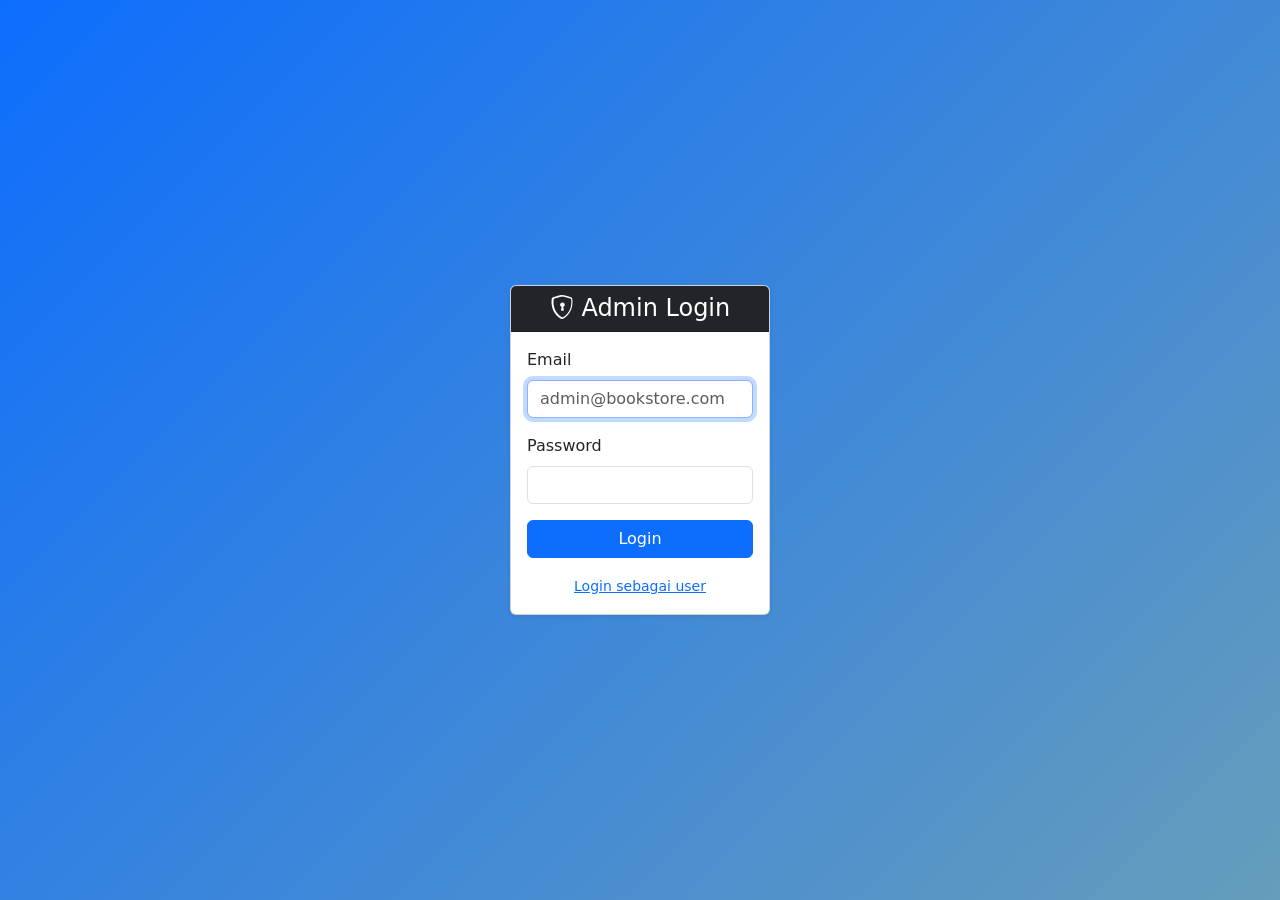
<file: admin/login.html>
<!DOCTYPE html>
<html lang="id">
<head>
    <meta charset="UTF-8">
    <meta name="viewport" content="width=device-width, initial-scale=1.0">
    <title>Admin Login - Bookstore</title>
    <link href="https://cdn.jsdelivr.net/npm/bootstrap@5.3.0/dist/css/bootstrap.min.css" rel="stylesheet">
    <link rel="stylesheet" href="https://cdn.jsdelivr.net/npm/bootstrap-icons@1.10.0/font/bootstrap-icons.css">
    <style>
        body { background: linear-gradient(135deg, #0d6efd 0%, #669dbb 100%); min-height: 100vh; }
        .login-card { max-width: 400px; margin: auto; }
    </style>
</head>
<body>
<div class="container d-flex align-items-center justify-content-center min-vh-100" id="main"></div>
<script src="../assets/js/app.js"></script>
<script>

if (App.isAdmin()) { App.redirect('index.html'); }
var main = document.getElementById('main');
function render(errors) {
    main.innerHTML = '<div class="card login-card shadow-sm"><div class="card-header text-center bg-dark text-white">' +
        '<h4 class="mb-0"><i class="bi bi-shield-lock"></i> Admin Login</h4></div><div class="card-body">' +
        (errors.length ? '<div class="alert alert-danger">' + errors.map(function (e) { return '<div>' + e + '</div>'; }).join('') + '</div>' : '') +
        '<form id="admForm" novalidate>' +
        '<div class="mb-3"><label class="form-label">Email</label><input type="email" name="email" class="form-control" placeholder="admin@bookstore.com" required autofocus></div>' +
        '<div class="mb-3"><label class="form-label">Password</label><input type="password" name="password" class="form-control" required></div>' +
        '<button type="submit" class="btn btn-primary w-100">Login</button></form>' +
        '<div class="text-center mt-3"><small><a href="../login.html">Login sebagai user</a></small></div></div></div>';
    document.getElementById('admForm').addEventListener('submit', function (e) {
        e.preventDefault();
        var email = this.email.value.trim(), pw = this.password.value;
        if (!email || !pw) { render(['Email dan password wajib diisi.']); return; }
        var adm = App.db().users.filter(function (u) { return u.role === 'admin' && u.email.toLowerCase() === email.toLowerCase(); })[0];
        if (adm && adm.password === App.hashPw(pw)) { App.login(adm); App.redirect('index.html'); return; }
        render(['Email atau password salah, atau akun bukan admin.']);
    });
}
render([]);

</script>
<script src="https://cdn.jsdelivr.net/npm/bootstrap@5.3.0/dist/js/bootstrap.bundle.min.js"></script>
</body>
</html>
</file>
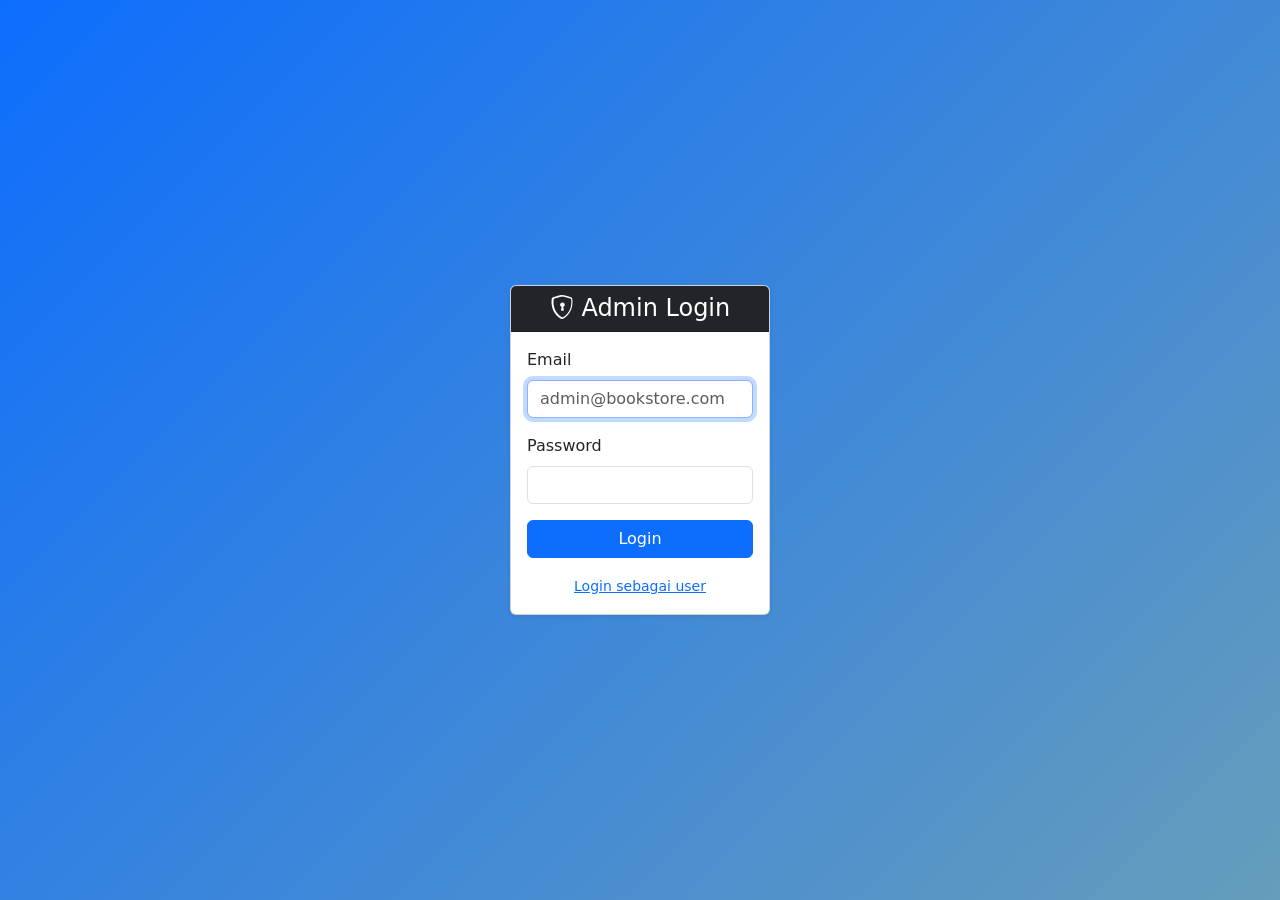
<file: admin/orders.html>
<!DOCTYPE html>
<html lang="id">
<head>
    <meta charset="UTF-8">
    <meta name="viewport" content="width=device-width, initial-scale=1.0">
    <title>Admin Panel - Bookstore</title>
    <link href="https://cdn.jsdelivr.net/npm/bootstrap@5.3.0/dist/css/bootstrap.min.css" rel="stylesheet">
    <link rel="stylesheet" href="https://cdn.jsdelivr.net/npm/bootstrap-icons@1.10.0/font/bootstrap-icons.css">
    <link rel="stylesheet" href="../assets/css/style.css">
</head>
<body>

<div id="site-header"></div>
<div class="container-fluid my-4" id="main"></div>
<div id="site-footer"></div>

<script src="https://cdn.jsdelivr.net/npm/bootstrap@5.3.0/dist/js/bootstrap.bundle.min.js"></script>
<script src="../assets/js/app.js"></script>
<script>
(function () {
if (!App.isAdmin()) { App.redirect("login.html"); return; }
App.layout(true);
var main = document.getElementById('main');

var q = new URLSearchParams(location.search);
var d = App.db();
var badgeMap = { pending: 'warning', processing: 'info', shipped: 'primary', delivered: 'success' };
function badge(s) { return '<span class="badge bg-' + (badgeMap[s] || 'secondary') + '">' + App.ucfirst(s) + '</span>'; }

if (q.get('status') && q.get('id') && badgeMap[q.get('status')]) {
    var o = App.byId(d.orders, parseInt(q.get('id'), 10));
    if (o) { o.status = q.get('status'); App.save(); }
}
var header = null, detail = [];
if (q.get('view') === 'detail' && q.get('id')) {
    var oid = parseInt(q.get('id'), 10);
    detail = d.order_details.filter(function (x) { return x.order_id === oid; });
    header = App.byId(d.orders, oid);
}
var html = '<h1 class="mb-4"><i class="bi bi-receipt"></i> Kelola Pesanan</h1>';

if (header) {
    var total = 0;
    var rows = detail.length ? detail.map(function (it, i) {
        var bk = App.byId(d.books, it.book_id); total += it.price * it.quantity;
        return '<tr><td>' + (i + 1) + '</td><td>' + App.esc(bk ? bk.title : '') + '</td><td class="text-end">' + it.quantity + '</td>' +
            '<td class="text-end">' + App.rp(it.price) + '</td><td class="text-end">' + App.rp(it.price * it.quantity) + '</td></tr>';
    }).join('') + '<tr class="table-active"><td colspan="4" class="fw-bold text-end">Total:</td><td class="fw-bold text-end">' + App.rp(total) + '</td></tr>'
        : '<tr><td colspan="5" class="text-center text-muted">Tidak ada detail pesanan.</td></tr>';
    html += '<div class="card shadow-sm mb-4"><div class="card-header d-flex justify-content-between"><h5 class="mb-0">Pesanan #' + header.id + '</h5>' +
        '<a href="orders.html" class="btn btn-sm btn-outline-secondary"><i class="bi bi-arrow-left"></i> Kembali</a></div><div class="card-body">' +
        '<div class="row mb-3"><div class="col-md-6"><h6>Data Pemesan</h6>' +
        '<p class="mb-1"><strong>Nama:</strong> ' + App.esc(header.name) + '</p><p class="mb-1"><strong>Email:</strong> ' + App.esc(header.email) + '</p>' +
        '<p class="mb-1"><strong>Telepon:</strong> ' + App.esc(header.phone) + '</p><p class="mb-0"><strong>Alamat:</strong> ' + App.nl2br(header.address) + '</p></div>' +
        '<div class="col-md-6 text-md-end"><h6>Info Pesanan</h6><p class="mb-1"><strong>Tanggal:</strong> ' + App.fmtDate(header.created_at, true) + '</p>' +
        '<p class="mb-1"><strong>Status:</strong> ' + badge(header.status) + '</p><p class="mb-0"><strong>Total:</strong> ' + App.rp(header.total_amount) + '</p></div></div>' +
        '<h6 class="mt-4">Daftar Buku</h6><table class="table table-bordered"><thead class="table-light"><tr><th>#</th><th>Buku</th><th class="text-end">Qty</th><th class="text-end">Harga</th><th class="text-end">Subtotal</th></tr></thead><tbody>' + rows + '</tbody></table>' +
        '<h6 class="mt-4">Ubah Status</h6><div class="d-flex gap-2">' +
        ['pending', 'processing', 'shipped', 'delivered'].map(function (s) {
            return '<a href="orders.html?status=' + s + '&id=' + header.id + '" class="btn btn-sm btn-outline-secondary">' + App.ucfirst(s) + '</a>';
        }).join('') + '</div></div></div>';
} else {
    var orders = d.orders.slice().sort(function (a, b) { return a.created_at < b.created_at ? 1 : a.created_at > b.created_at ? -1 : b.id - a.id; });
    html += '<div class="table-responsive"><table class="table table-hover align-middle"><thead class="table-light"><tr><th>#</th><th>Pemesan</th><th>Email</th><th class="text-end">Total</th><th>Status</th><th>Tanggal</th><th class="text-center">Aksi</th></tr></thead><tbody>' +
        (orders.length ? orders.map(function (o, i) {
            return '<tr><td>' + (i + 1) + '</td><td>' + App.esc(o.name) + '</td><td>' + App.esc(o.email) + '</td><td class="text-end">' + App.rp(o.total_amount) + '</td>' +
                '<td>' + badge(o.status) + '</td><td>' + App.fmtDate(o.created_at, false) + '</td><td class="text-center">' +
                '<a href="orders.html?view=detail&id=' + o.id + '" class="btn btn-sm btn-outline-primary" title="Lihat Detail"><i class="bi bi-eye"></i></a></td></tr>';
        }).join('') : '<tr><td colspan="7" class="text-center text-muted">Belum ada pesanan.</td></tr>') + '</tbody></table></div>';
}
main.innerHTML = html;

})();
</script>
</body>
</html>
</file>
<file: assets/css/style.css>
/* ===== GLOBAL ===== */
body {
    font-family: 'Segoe UI', Tahoma, Geneva, Verdana, sans-serif;
    background-color: #f8f9fa;
    color: #212529;
}

/* ===== NAVBAR ===== */
.navbar {
    box-shadow: 0 2px 4px rgba(0,0,0,0.1);
}

/* ===== BOOK CARD ===== */
.book-card {
    transition: transform 0.2s, box-shadow 0.2s;
    height: 100%;
    border: none;
    border-radius: 8px;
    overflow: hidden;
}

.book-card:hover {
    transform: translateY(-5px);
    box-shadow: 0 8px 20px rgba(0,0,0,0.15);
}

.book-img {
    height: 250px;
    object-fit: cover;
    width: 100%;
}

.book-price {
    font-weight: 600;
    color: #0d6efd;
}

.book-meta {
    font-size: 0.85rem;
    color: #6c757d;
}

/* ===== FLASH MESSAGE ===== */
.flash-message {
    animation: fadeOut 5s forwards;
}

@keyframes fadeOut {
    0%   { opacity: 1; }
    80%  { opacity: 1; }
    100% { opacity: 0; }
}

/* ===== CART TABLE ===== */
.cart-table td {
    vertical-align: middle;
}

.qty-input {
    width: 60px;
    text-align: center;
}

/* ===== CHECKOUT SUMMARY ===== */
.order-summary {
    background-color: #f8f9fa;
    border-radius: 8px;
}

/* ===== ADMIN ===== */
.admin-sidebar {
    min-height: 100vh;
}

.table-actions .btn {
    margin-right: 0.25rem;
}

/* ===== RESPONSIVE ===== */
@media (max-width: 768px) {
    .book-img {
        height: 200px;
    }
}
</file>
